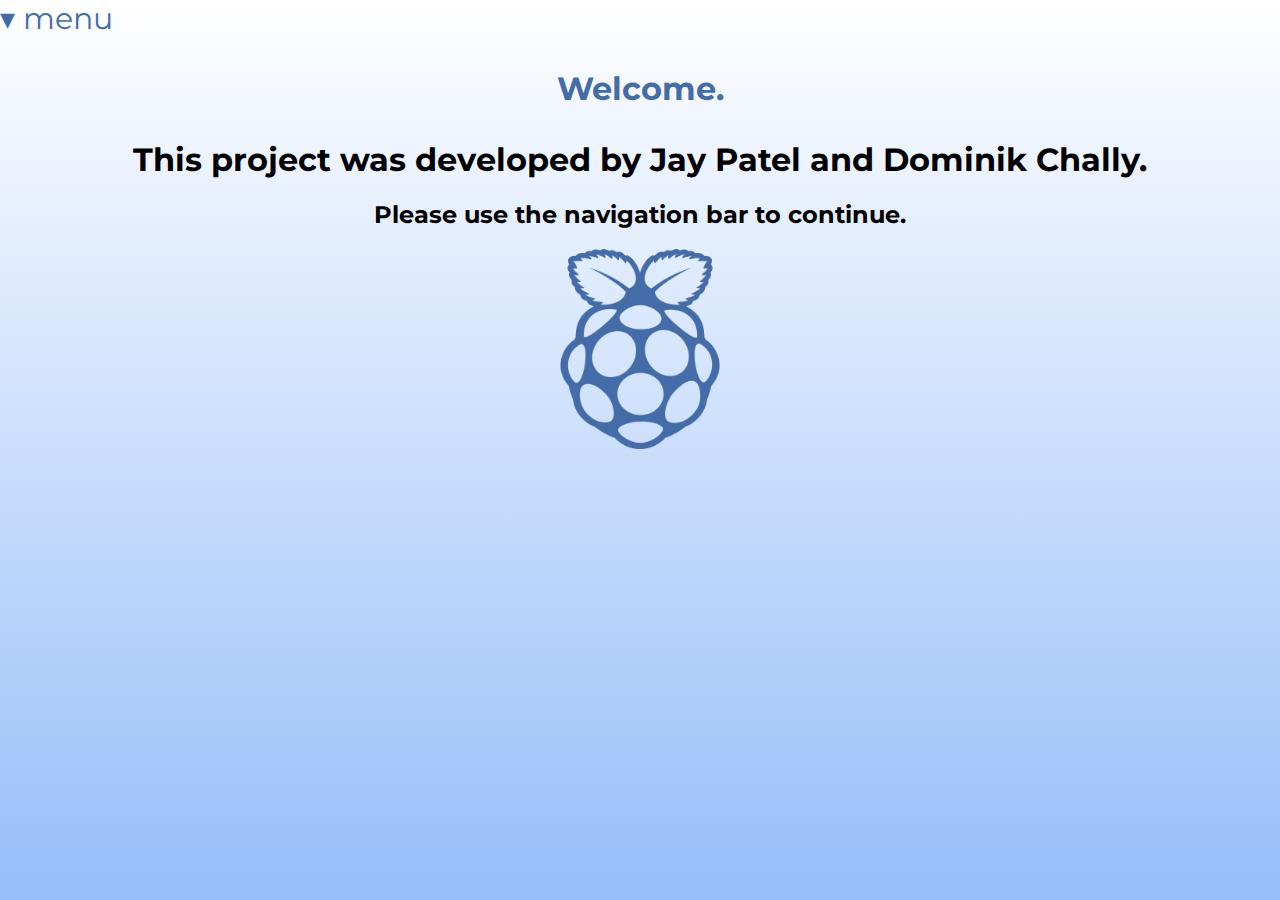
<file: index.html>
<!DOCTYPE html>
<html lang="en">
<head>
    <meta charset="UTF-8">
    <meta http-equiv="X-UA-Compatible" content="IE=edge">
    <meta name="viewport" content="width=device-width, initial-scale=1.0">
    <title>Homepage</title>
    <link rel="stylesheet" href="styles.css">  
    <link rel="preconnect" href="https://fonts.googleapis.com">
    <link rel="preconnect" href="https://fonts.gstatic.com" crossorigin>
    <link href="https://fonts.googleapis.com/css2?family=Montserrat&display=swap" rel="stylesheet"> 

</head>

  <body>
  
  <div id="sidebar menu" class="sidebar">
    <a class="exitBtn" onclick="closeBar()">&times;</a>
    <a href="index.html">
      <img src="images/home.png" alt="home" >
    </a>
    <a href="temperature.html">
      <img src="images/temperature.png" alt="temperature">
    </a>
    <a href="humidity.html">
      <img src="images/drop.png" alt="Humidity">
    </a>
    <a href="credits.html">
      <img src="images/account.png" alt="credits">
    </a>
  </div>

  <span style="font-size:30px;cursor:pointer;font-family: 'Montserrat', sans-serif;color: #436ca9; z-index: 1;" onclick="openBar()">&#9662; menu</span>
  <script>
    function openBar() {
      document.getElementById("sidebar menu").style.width = "200px";
    }
    
    function closeBar() {
      document.getElementById("sidebar menu").style.width = "0";
    }
    </script>
    <p class="pageHeader" id="animated">Welcome.</p>
    <h1 style="text-align: center;font-family: 'Montserrat',serif;" id="animated">This project was developed by Jay Patel and Dominik Chally.</h1>
    <h2 style="text-align: center;font-family: 'Montserrat',serif;" id="animated">Please use the navigation bar to continue.</h2>
    <img src="images/raspberryPiLogo.png" alt="raspberryPiLogo" class="center" id="animated">
  
  

     
  </body>
</html>
</file>
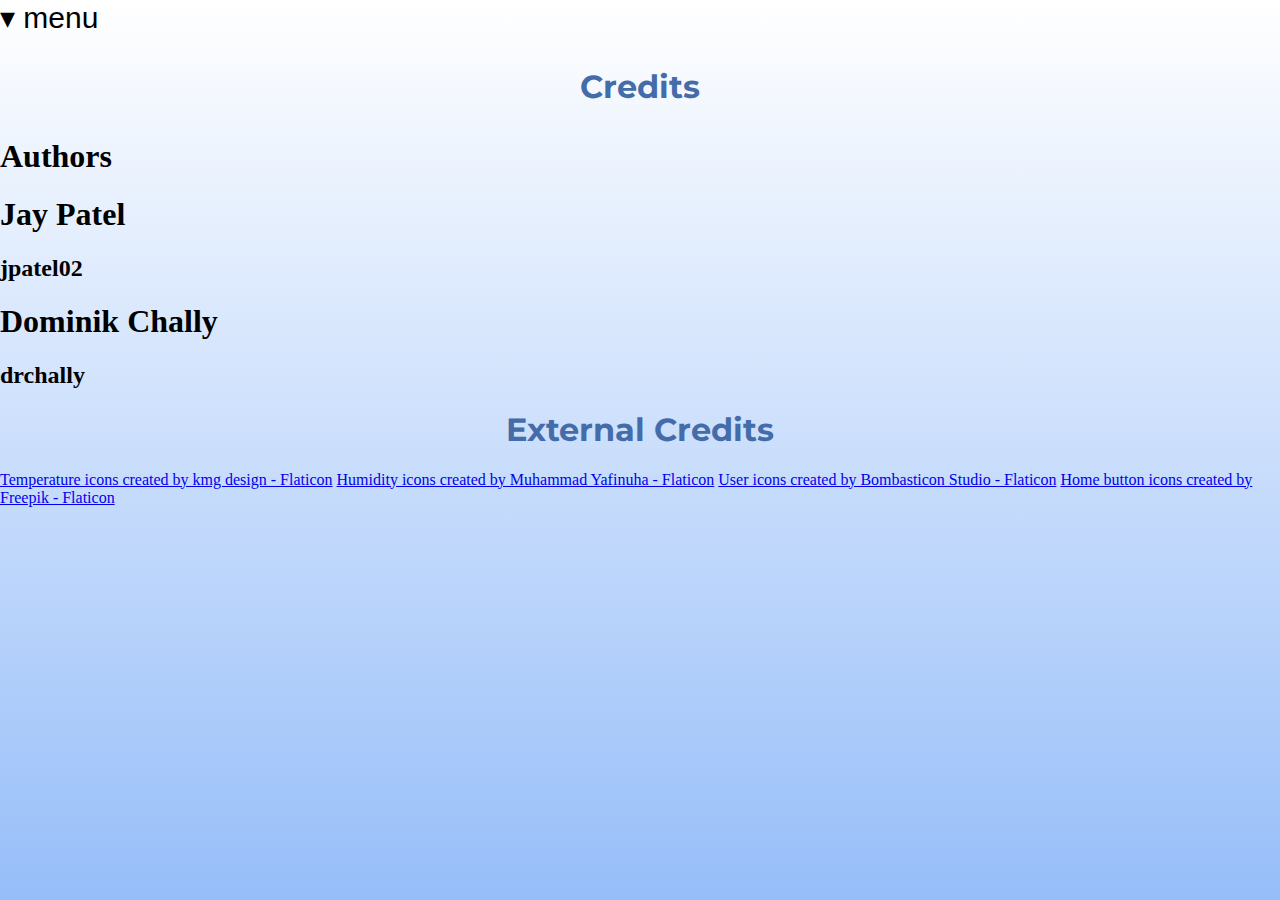
<file: credits.html>
<!DOCTYPE html>
<html lang="en">
<head>
    <meta charset="UTF-8">
    <meta http-equiv="X-UA-Compatible" content="IE=edge">
    <meta name="viewport" content="width=device-width, initial-scale=1.0">
    <title>Document</title>
    <link rel="stylesheet" href="styles.css">
    <link rel="preconnect" href="https://fonts.googleapis.com">
    <link rel="preconnect" href="https://fonts.gstatic.com" crossorigin>
    <link href="https://fonts.googleapis.com/css2?family=Montserrat&display=swap" rel="stylesheet"> 
</head>
<body>
    <div id="sidebar menu" class="sidebar">
        <a class="exitBtn" onclick="closeBar()">&times;</a>
        <a href="index.html">
          <img src="images/home.png" alt="home" >
        </a>
        <a href="temperature.html">
          <img src="images/temperature.png" alt="temperature">
        </a>
        <a href="humidity.html">
          <img src="images/drop.png" alt="Humidity">
        </a>
        <a href="credits.html">
          <img src="images/account.png" alt="credits">
        </a>
      </div>
    
      <span style="font-size:30px;cursor:pointer;font-family: Arial; z-index: 1;" onclick="openBar()">&#9662; menu</span>
      
      <script>
      function openBar() {
        document.getElementById("sidebar menu").style.width = "200px";
      }
      
      function closeBar() {
        document.getElementById("sidebar menu").style.width = "0";
      }
      </script>
      <p class ="pageHeader"> Credits</p>
      <h1>Authors</h1>
      <h1>Jay Patel</h1>
      <h2>jpatel02</h1>
        <h1>Dominik Chally</h1>
        <h2>drchally</h2>
        <h1 class="pageHeader">External Credits</h1>
        <a href="https://www.flaticon.com/free-icons/temperature" title="temperature icons">Temperature icons created by kmg design - Flaticon</a>
        <a href="https://www.flaticon.com/free-icons/humidity" title="humidity icons">Humidity icons created by Muhammad Yafinuha - Flaticon</a>
        <a href="https://www.flaticon.com/free-icons/user" title="user icons">User icons created by Bombasticon Studio - Flaticon</a>
        <a href="https://www.flaticon.com/free-icons/home-button" title="home button icons">Home button icons created by Freepik - Flaticon</a>
</body>
</html>
</file>
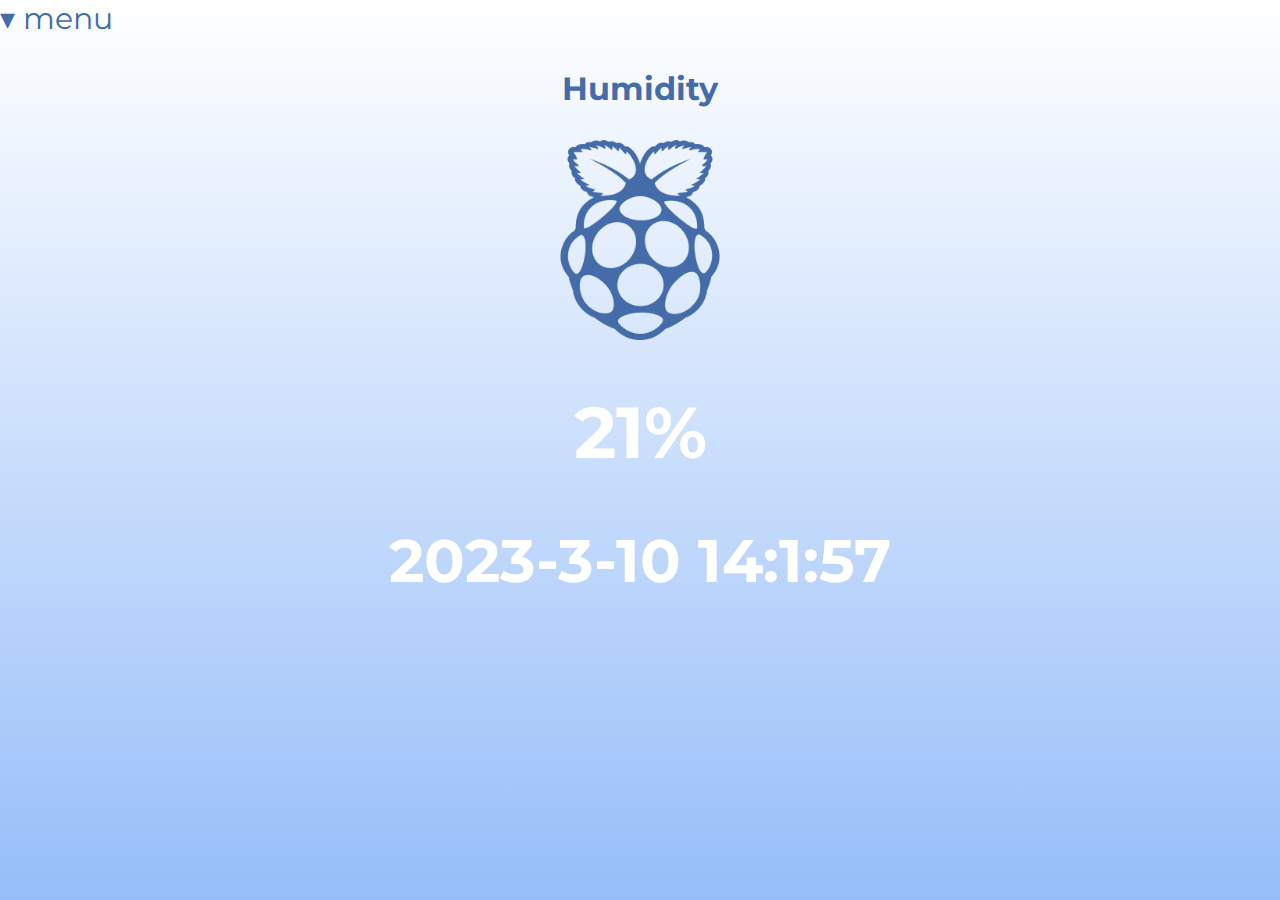
<file: humidity.html>
<!DOCTYPE html>
<html lang="en">
<head>
    <meta charset="UTF-8">
    <meta http-equiv="X-UA-Compatible" content="IE=edge">
    <meta name="viewport" content="width=device-width, initial-scale=1.0">
    <title>Document</title>
    
    <script src="index.js"></script>

    
    <link rel="stylesheet" href="styles.css">
    <link rel="preconnect" href="https://fonts.googleapis.com">
    <link rel="preconnect" href="https://fonts.gstatic.com" crossorigin>
    <link href="https://fonts.googleapis.com/css2?family=Montserrat&display=swap" rel="stylesheet"> 
    <script src="index.js"></script>
</head>
<body onload = updateHumidity()>
    <div id="sidebar menu" class="sidebar">
        <a class="exitBtn" onclick="closeBar()">&times;</a>
        <a href="index.html">
          <img src="images/home.png" alt="home" >
        </a>
        <a href="temperature.html">
          <img src="images/temperature.png" alt="temperature">
        </a>
        <a href="humidity.html">
          <img src="images/drop.png" alt="Humidity">
        </a>
        <a href="credits.html">
          <img src="images/account.png" alt="credits">
        </a>
      </div>
    
      <span style="font-size:30px;cursor:pointer;font-family: 'Montserrat', sans-serif;color: #436ca9; z-index: 1;" onclick="openBar()">&#9662; menu</span>
      
      <script>
      function openBar() {
        document.getElementById("sidebar menu").style.width = "200px";
      }
      
      function closeBar() {
        document.getElementById("sidebar menu").style.width = "0";
      }
      </script> 
      <p class="pageHeader" id="animated">Humidity</p>
     
      <img src="images/raspberryPiLogo.png" alt="Logo" class="center" id="animated">
      
      <h1 id="humidity" style="text-align: center; color: white;font-family: 'Montserrat',serif;font-size: 72px;font-weight: bolder;"></h1>
      
      <h1 id="time" style="text-align: center; color: white;font-family: 'Montserrat',serif;font-size: 60px;font-weight: bolder;"></h1>

</body>
</html
</file>
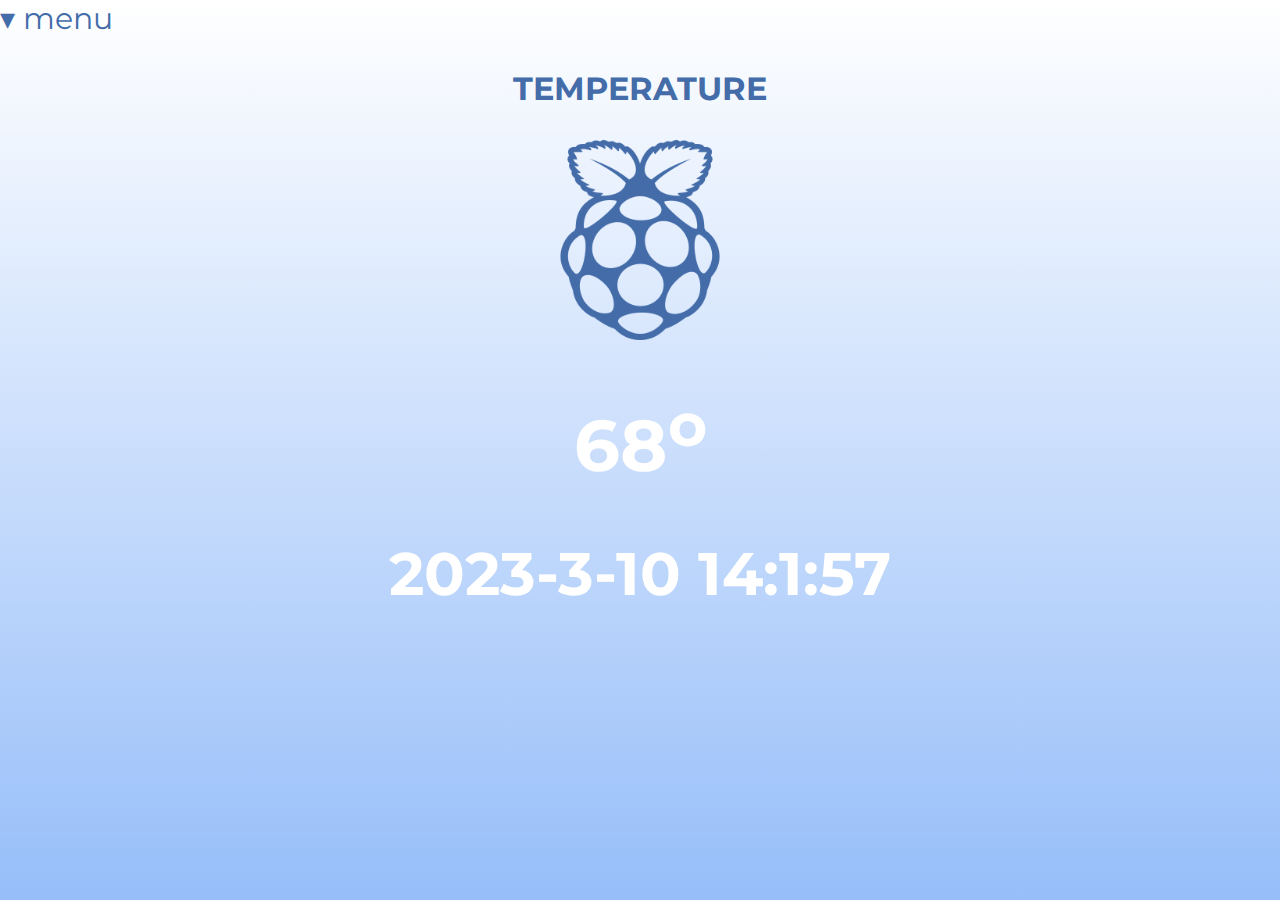
<file: temperature.html>
<!DOCTYPE html>
<html lang="en">
<head>
    <meta charset="UTF-8">
    <meta http-equiv="X-UA-Compatible" content="IE=edge">
    <meta name="viewport" content="width=device-width, initial-scale=1.0">
    <title>Document</title>
    
    <script src="index.js"></script>
    
    <link rel="stylesheet" href="styles.css">
    <link rel="preconnect" href="https://fonts.googleapis.com">
    <link rel="preconnect" href="https://fonts.gstatic.com" crossorigin>
    <link href="https://fonts.googleapis.com/css2?family=Montserrat&display=swap" rel="stylesheet"> 
</head>
<body onload = "updateTemp()">
    <div id="sidebar menu" class="sidebar">
        <a class="exitBtn" onclick="closeBar()">&times;</a>
        <a href="index.html">
          <img src="images/home.png" alt="home" >
        </a>
        <a href="temperature.html">
          <img src="images/temperature.png" alt="temperature">
        </a>
        <a href="humidity.html">
          <img src="images/drop.png" alt="Humidity">
        </a>
        <a href="credits.html">
          <img src="images/account.png" alt="credits">
        </a>
      </div>
    
      <span style="font-size:30px;cursor:pointer;font-family: 'Montserrat',serif; color: #436ca9; z-index: 1;" onclick="openBar()">&#9662; menu</span>
      
      <script>
      function openBar() {
        document.getElementById("sidebar menu").style.width = "175px";
      }
      
      function closeBar() {
        document.getElementById("sidebar menu").style.width = "0";
      }
      </script>
    <p class="pageHeader">TEMPERATURE</p>
    <img src="images/raspberryPiLogo.png" alt="Logo" class="center">
    
    <h1 id="temp"style="text-align: center; color: white;font-family: 'Montserrat',serif;font-size: 72px;font-weight: bolder;">
         <sup>o</sup>
    </h1>
    <h1 id="time" style="text-align: center; color: white;font-family: 'Montserrat',serif;font-size: 60px;font-weight: bolder;"></h1>

    
</body>
</html>
</file>
<file: styles.css>
.sidebar {
    height: 100%;
    width: 0;
    z-index: 1;
    position: fixed;
    overflow-x: hidden;
    top: 0;
    left: 0;
    background-color: #436ca9;
    transition: 0.5s;
    padding-top: 30px;
  }
  .sidebar .exitBtn {
    cursor: pointer;
    position: absolute;
    top: 0;
    right: 25px;
    font-size: 32px;
    margin-left: 50px;
  }
  
  .sidebar a {
    padding: 8px 8px 80px 32px;
    font-size: 25px;
    color: #000000;
    display: block;
    transition: 0.3s;
  }
  
  .sidebar a:hover {
    color: #f1f1f1;
  }
  
  .sidebar img{
    padding: 6px 6px 6px 32px;
    max-width: 30%;
  }
  .sidebar img:hover{
    transform: scale(1.5); 
    transition: all 250ms ease;

  }
.pageHeader{
    font-family: 'Montserrat', sans-serif;
    color: #436ca9;
    font-size: xx-large;
    text-align: center;
    font-weight: bolder;
}
.center{
    display: block;
  margin-left: auto;
  margin-right: auto;
  width: 50%;
  width: 200px;
  height: auto;
}
body {
	background: linear-gradient(#ffffff,#629df6);
    background-size: 150% 150%;
    height: 100%;
    margin: 0;
    background-repeat: no-repeat;
    background-attachment: fixed;
}

#animated{
  animation: fadeIn ease 3s;
}
@keyframes fadeIn {
  0% {
      opacity: 0;
  }
  100% {
      opacity: 1;
   }
}
</file>
